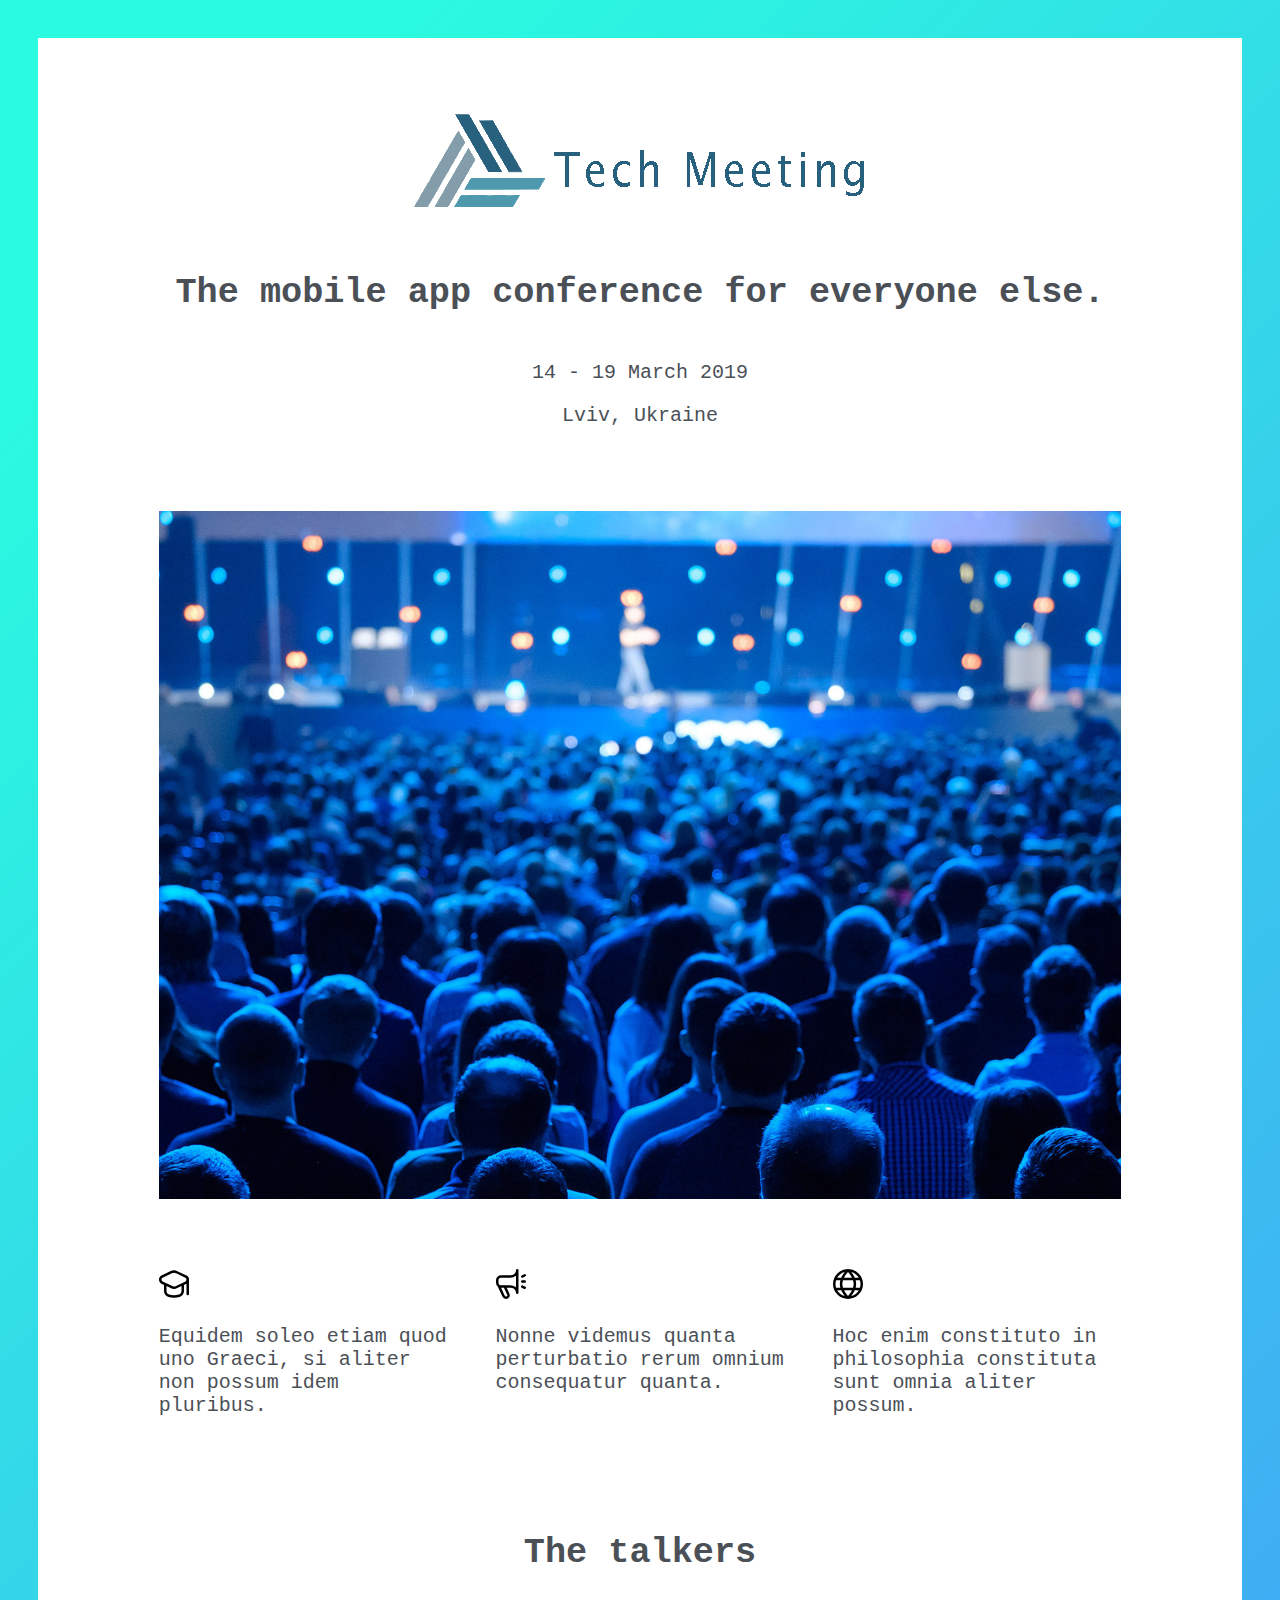
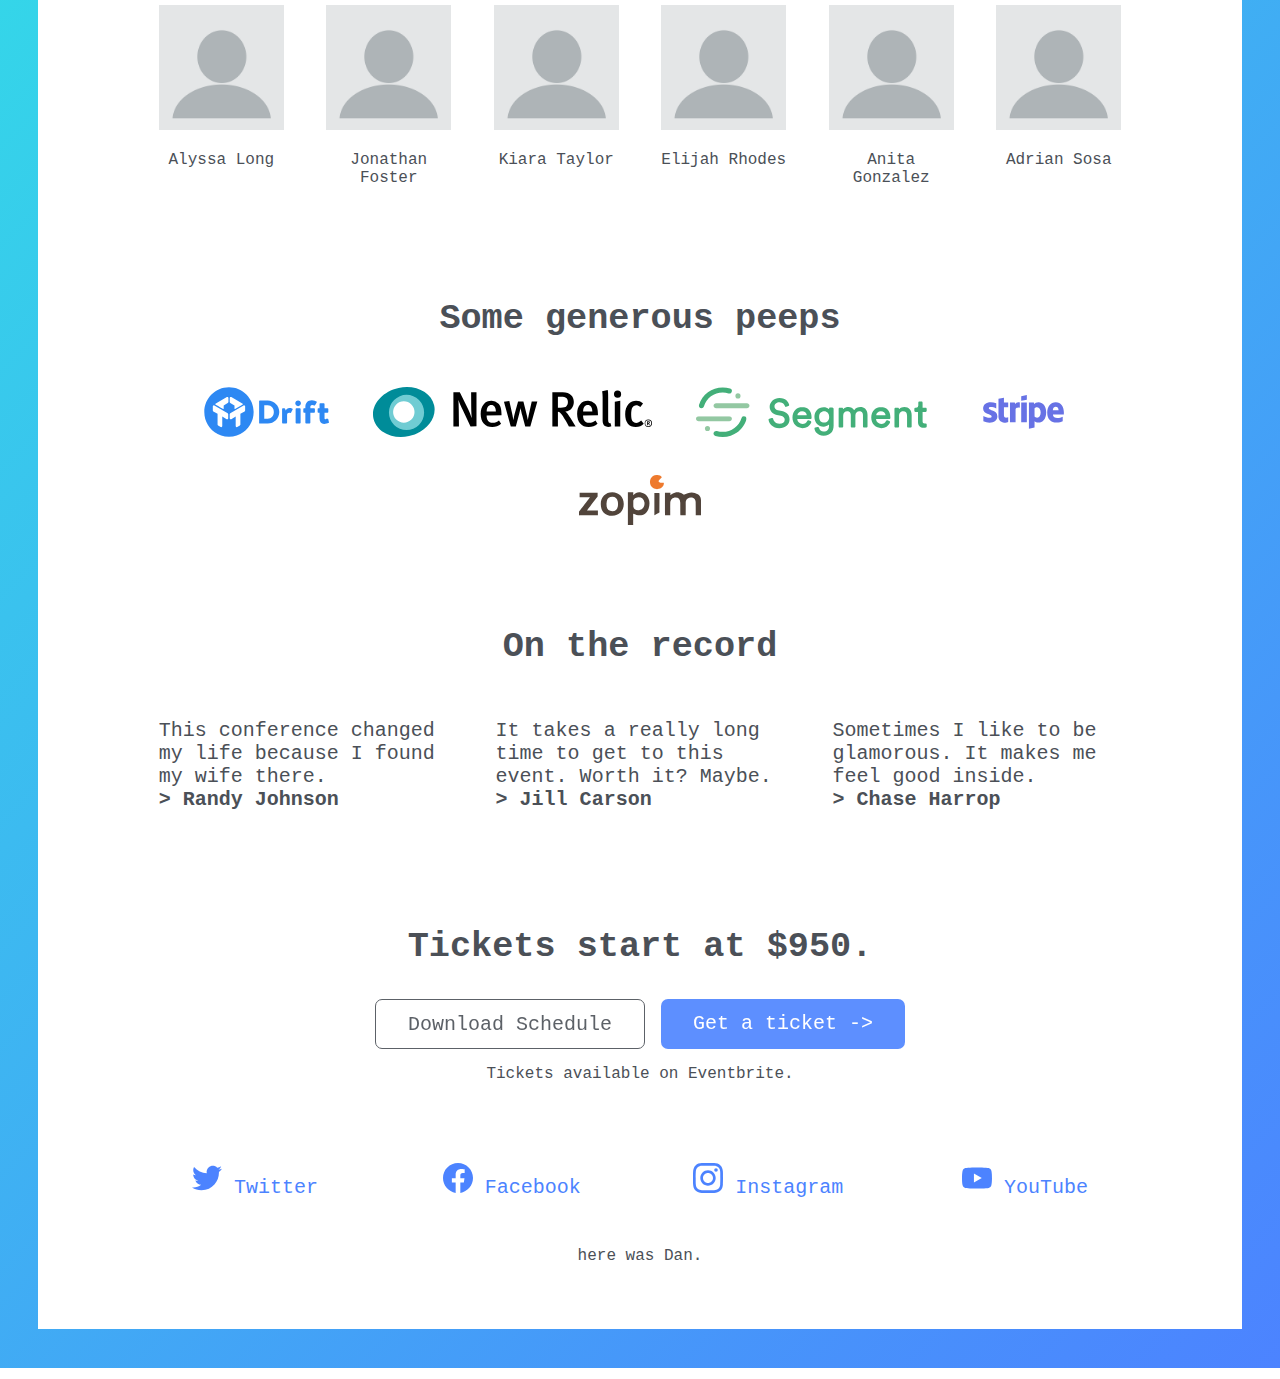
<file: techno-landing-page/index.html>
<!DOCTYPE html>
<html lang="en">
<head>
    <meta charset="UTF-8">
    <meta http-equiv="X-UA-Compatible" content="IE=edge">
    <meta name="viewport" content="width=device-width, initial-scale=1.0">
    <link rel="stylesheet" href="styles.css">
    <link rel="preconnect" href="https://fonts.googleapis.com">
    <link rel="preconnect" href="https://fonts.gstatic.com" crossorigin>
    <link href="https://fonts.googleapis.com/css2?family=Rob
    oto+Mono:wght@300&display=swap" rel="stylesheet">
    <title>Landing Page</title>
</head>
<body>
    
    <div class="page-border">
    <div class="bg-white">
            
        <header class="pt3 pb2">
            <div class="container">
                <h1 class="mb3">
                    <img src="./img/logo.png" alt="">
                </h1>
                
    
                <h2 class="mb3">The mobile app conference for everyone else.</h2>
    
                <div class="header-date">
                    <p class="mb1">14 - 19 March 2019</p>
                    <p>Lviv, Ukraine</p>
                </div>
            </div>
        </header>


        <main>
            <div class="container">

                <img class="mb3 pt2" src="./img/Conference.jpg" alt="">
                <section class="topics pb3">
                    <div class="topics-element mt1">
                        <img class="icon" src="./img/graduation-cap.svg" alt="">
                        <p>Equidem soleo etiam quod uno Graeci, 
                            si aliter non possum idem pluribus.</p>
                    </div>
                    <div class="topics-element mt1">
                        <img src="./img/megaphone.svg" alt="" class="icon">
                        <p>Nonne videmus quanta perturbatio rerum 
                            omnium consequatur quanta.</p>
                    </div>
                    <div class="topics-element mt1">
                        <img src="./img/globe.svg" alt="" class="icon">
                        <p>Hoc enim constituto in philosophia constituta 
                            sunt omnia aliter possum.</p>
                    </div>
                </section>
    
                <section class="talkers pt3 pb3">
                    <h2>The talkers</h2>
                    <div class="talkers-section mt2">
                        <div class="talkers-section-element">
                            <img src="./img/talker-pic.png" alt="">
                            <p>Alyssa Long</p>
                        </div>
                        <div class="talkers-section-element">
                            <img src="./img/talker-pic.png" alt="">
                            <p>Jonathan Foster</p>
                        </div>
                        <div class="talkers-section-element">
                            <img src="./img/talker-pic.png" alt="">
                            <p>Kiara Taylor</p>
                        </div>
                        <div class="talkers-section-element">
                            <img src="./img/talker-pic.png" alt="">
                            <p>Elijah Rhodes</p>
                        </div>
                        <div class="talkers-section-element">
                            <img src="./img/talker-pic.png" alt="">
                            <p>Anita Gonzalez</p>
                        </div>
                        <div class="talkers-section-element">
                            <img src="./img/talker-pic.png" alt="">
                            <p>Adrian Sosa</p>
                        </div>
                    </div>
                </section>
    
                <section class="sponsors pt3 pb3">
                    <h2 class="pb2">Some generous peeps</h2>
                    <img class="m1" src="./img/drift.svg" alt="" style="height: 50px">
                    <img class="m1" src="./img/newrelic.svg" alt="" style="height: 50px">
                    <img class="m1" src="./img/segment.svg" alt="" style="height: 50px">
                    <img class="m1" src="./img/stripe.svg" alt="" style="height: 50px">
                    <img class="m1" src="./img/zopim.svg" alt="" style="height: 50px">
                </section>
    
                <section class="records pt2 pb3">
                    <h2 class="pb2">On the record</h2>
    
                    <div class="topics">
                        <div class="topics-element">
                            <p>This conference changed my life because 
                                I found my wife there.<br>
                                <span>> Randy Johnson</span></p>
                        </div>
                        <div class="topics-element">
                            <p>It takes a really long time to get to this 
                                event. Worth it? Maybe.<br>
                                <span>> Jill Carson</span></p>
                        </div>
                        <div class="topics-element">
                            <p>Sometimes I like to be glamorous. It makes 
                                me feel good inside.<br>
                            <span>> Chase Harrop</span></p>
                        </div>
                    </div>
                    <div class=""></div>
                </section>
    
                <section class="shop pt3 pb3">
                    <h2 class="pb2">Tickets start at $950.</h2>
    
                    <div class="shop-buttons mb1">
                        <a href="#" class="btn btn-white">Download Schedule</a>
                        <a href="#" class="btn btn-blue">Get a ticket -></a>
                    </div>
    
                    <p>Tickets available on Eventbrite.</p>
                </section>
    
                <section class="media pt2 pb3">
                    <ul class="media-list">
                        <li class="media-list-item"><a href="#">
                            <img class="icon" src="./img/twitter-free-icon-font.svg" alt="">
                            Twitter</a></li>
                        <li class="media-list-item"><a href="#">
                            <img class="icon" src="./img/facebook-free-icon-font.svg" alt="">
                            Facebook</a></li>
                        <li class="media-list-item"><a href="#">
                            <img class="icon" src="./img/instagram-free-icon-font.svg" alt="">
                            Instagram</a></li>
                        <li class="media-list-item"><a href="#">
                            <img class="icon" src="./img/youtube-free-icon-font.svg" alt="">
                            YouTube</a></li>
                    </ul>
                    <p class="pt2">here was Dan.</p>
                </section>

            </div>
        </main>

    </div>
    </div>
    
</body>
</html>
</file>
<file: techno-landing-page/styles.css>
body {
    color: #4b5057;
    font-family: 'Roboto Mono', monospace;
    margin: 0;
    font-size: 1.25rem;
}

.page-border {
    background-color: #2afadf;
    background-image: linear-gradient(135deg,#2afadf 10%,#4c83ff 100%);
    padding: 2.4rem;
}

.bg-white {
    background-color: white;
}

.container{
    width: 80%;
    margin: 0 auto;
    max-width: 1000px;
}

header {
    text-align: center;
}

h2{
    font-size: 2.2rem;
}

.topics {
    display: flex;
    align-items: flex-start;
    justify-content: space-between;
    max-width: 1000px;
}

.topics-element {
    width: 30%;
}

@media (max-width: 700px) {
    .topics{
        flex-direction: column;
    }

    .topics-element{
        width: 100%;
    }

    .page-border{
        padding: 1rem;
    }
}

.talkers {
    text-align: center;
    max-width: 1000px;
}

.talkers h2{
    margin: 0;
}

.talkers-section {
    display: flex;
    align-items: flex-start;
    justify-content: space-between;
}

.talkers-section-element {
    font-size: 1rem;
    width: 13%;
}

.talkers-section-element img{
    width: 100%;
}

@media (max-width: 700px) {
    .talkers-section {
        flex-direction: column;
    }

    .talkers-section-element {
        width: 100%;
    }
}

.records {
    max-width: 1000px;
}

.records h2 {
    text-align: center;
    margin: 0;
}

p span {
    font-weight: bolder;
}

.shop {
    text-align: center;
}

.shop p {
    font-size: 1rem;
    margin: 0;
}

.shop h2 {
    margin: 0;
}

.btn {
    background-color: #4c83ff;
    border-radius: 7px;
    text-decoration: none;
    padding: .8rem 2rem;
}

.btn-white {
    background-color: white;
    color: #4b5057;
    opacity: .9;
    border: 1px solid;
}

.btn-white:hover,
.btn-blue:hover {
    opacity: 1;
}

.btn-blue {
    color: white;
    opacity: .9;
}

.shop-buttons {
    display: flex;
    justify-content: center;
    gap: 1rem;
}

@media (max-width: 700px) {
    .shop-buttons{
        flex-direction: column;
    }
}

.media {

}

.media-list {
    display: flex;
    list-style: none;
    padding: 0;
    margin: 0;
    justify-content: space-between;
}

.media-list-item {
    width: 20%;
    display: flex;
    justify-content: center;
    vertical-align: middle;
}

.media-list a {
    text-decoration: none;
    color: #4c83ff;
}

.icon {
    height: 30px;
}

@media (max-width: 700px) {
    .media-list {
        flex-direction: column;
    }

    .media-list-item {
        width: 100%;
        margin-top: .8rem;
    }
}

.media p {
    text-align: center;
    font-size: 1rem;
}

.sponsors {
    text-align: center;
}

.sponsors h2 {
    margin: 0;
}

.m1 {
    margin: 1rem;
}

.mb3 {
    margin-bottom: 3rem;
}

.mb1 {
    margin-bottom: 1rem;
}

.mt1{
    margin-top: 1rem;
}

.mt2 {
    margin-top: 2rem;
}

.mt3 {
    margin-top: 3rem;
}

.pt3 {
    padding-top: 3rem;
}

.pt2 {
    padding-top: 2rem;
}

.pb3 {
    padding-bottom: 3rem;
}

.pb2 {
    padding-bottom: 2rem;
}

img {
    width: auto;
    max-width: 100%;
}

.icon{
    height: 30px;
}
</file>
